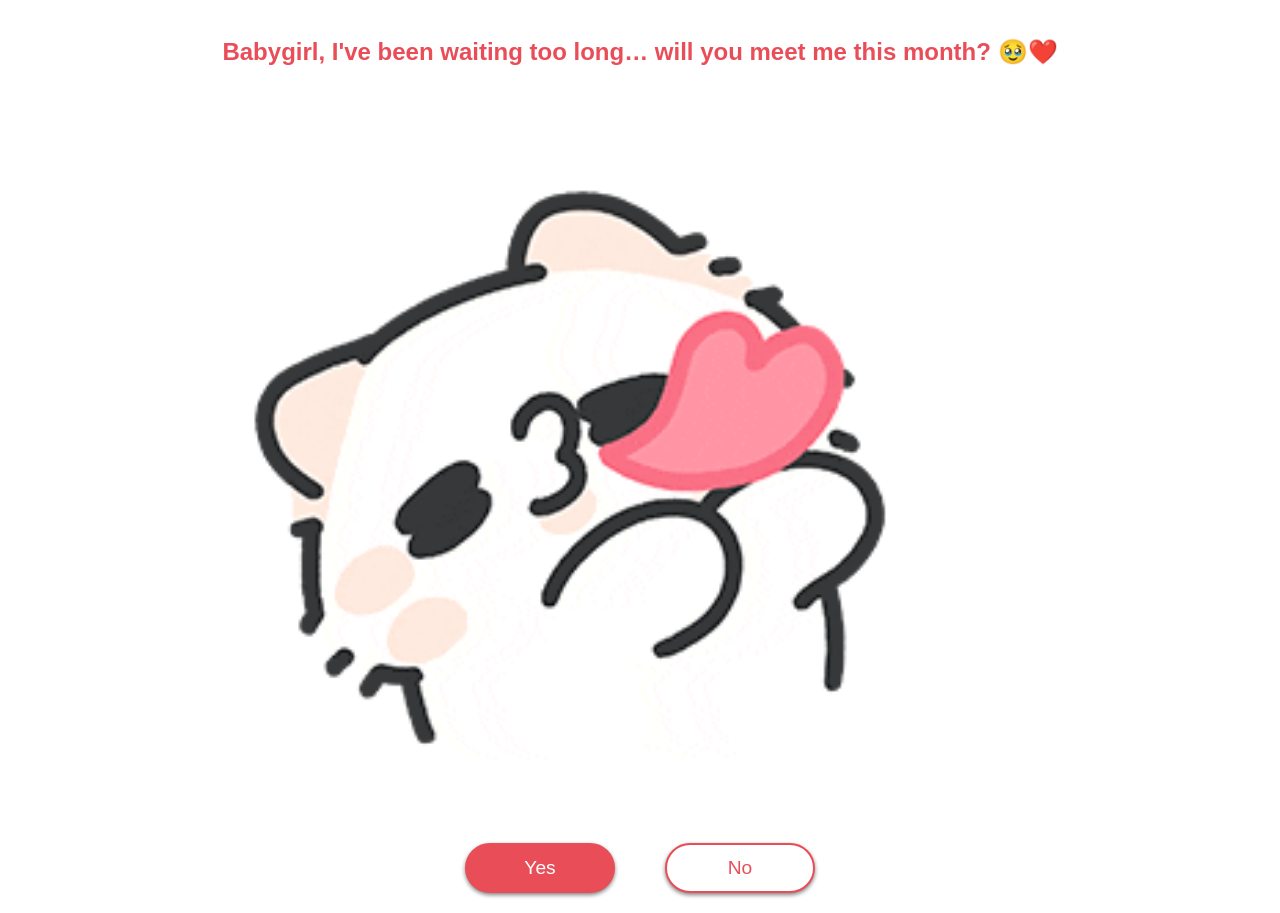
<file: index.html>
<!DOCTYPE html>
<html lang="en">
<head>
    <meta charset="UTF-8">
    <meta name="viewport" content="width=device-width, initial-scale=1.0">
    <title>Message For Girl Friend | Web Design Code</title>
    <link rel="stylesheet" href="style.css">
</head>
<body>

    <div class="wrapper">
        <h2 class="question">Babygirl, I've been waiting too long… will you meet me this month? 🥹❤️</h2>
        <img class="gif" alt="gif" src="first.gif">
        <div class="btn-group">
            <button class="yes-btn">Yes</button>
            <button class="no-btn">No</button>
        </div>
    </div>




    <script src="main.js"></script>
    
</body>
</html>
</file>
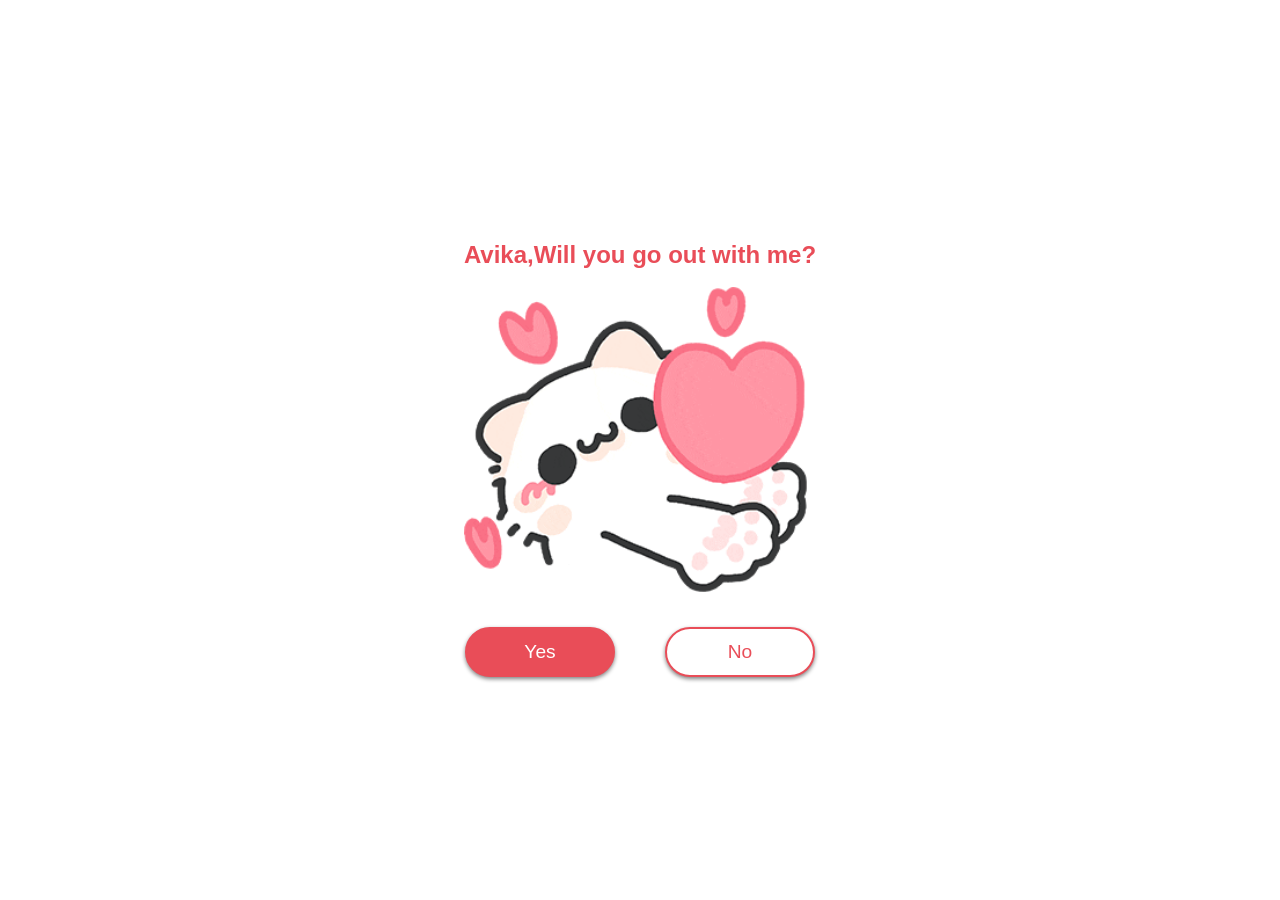
<file: index-1.html>
<!DOCTYPE html>
<html lang="en">
<head>
    <meta charset="UTF-8">
    <meta name="viewport" content="width=device-width, initial-scale=1.0">
    <title>Message For Girl Friend | Web Design Code</title>
    <link rel="stylesheet" href="style.css">
</head>
<body>

    <div class="wrapper">
        <h2 class="question">Avika,Will you go out with me?</h2>
        <img class="gif" alt="gif" src="first.gif">
        <div class="btn-group">
            <button class="yes-btn">Yes</button>
            <button class="no-btn">No</button>
        </div>
    </div>




    <script src="main.js"></script>
    
</body>
</html>
</file>
<file: style.css>
*{
    margin: 0;
    padding: 0;
    box-sizing: border-box;
}

body{
    display: flex;
    justify-content: center;
    align-items: center;
    min-height: 100vh;
    background: #fff;
    font-family: Verdana, Geneva, Tahoma, sans-serif;
}

.wrapper{
    max-width: 100%;
    padding: 20px;
}

.gif{
    height: 100%;
    width: 100%;
}

h2{
    text-align: center;
    font-size: 1.5em;
    color: #e94d58;
    margin: 15px 0;
    word-wrap: break-word;
    line-height: 1.4;
}

.btn-group{
    width: 100%;
    height: 50px;
    display: flex;
    justify-content: center;
    margin-top: 30px;
}

button{
    position: absolute;
    width: 150px;
    height: inherit;
    color: white;
    font-size: 1.2em;
    border-radius: 30px;
    outline: none;
    cursor: pointer;
    box-shadow: 0 2px 4px gray;
    border: 2px solid #e94d58;
    font-size: 1.2em;
}

button:nth-child(1){
    margin-left: -200px;
    background: #e94d58;
}

button:nth-child(2){
    margin-right: -200px;
    background-color: white;
    color: #e94d58;
}

/* Mobile Responsive Styles */
@media (max-width: 768px) {
    h2{
        font-size: 1.2em;
        padding: 0 10px;
    }
    
    .gif{
        max-width: 90%;
        margin: 0 auto;
    }
    
    button{
        width: 120px;
        font-size: 1em;
    }
    
    button:nth-child(1){
        margin-left: -150px;
    }
    
    button:nth-child(2){
        margin-right: -150px;
    }
}

@media (max-width: 480px) {
    h2{
        font-size: 1em;
        padding: 0 5px;
    }
    
    .wrapper{
        padding: 10px;
    }
    
    button{
        width: 100px;
        font-size: 0.9em;
    }
    
    button:nth-child(1){
        margin-left: -120px;
    }
    
    button:nth-child(2){
        margin-right: -120px;
    }
}
</file>
